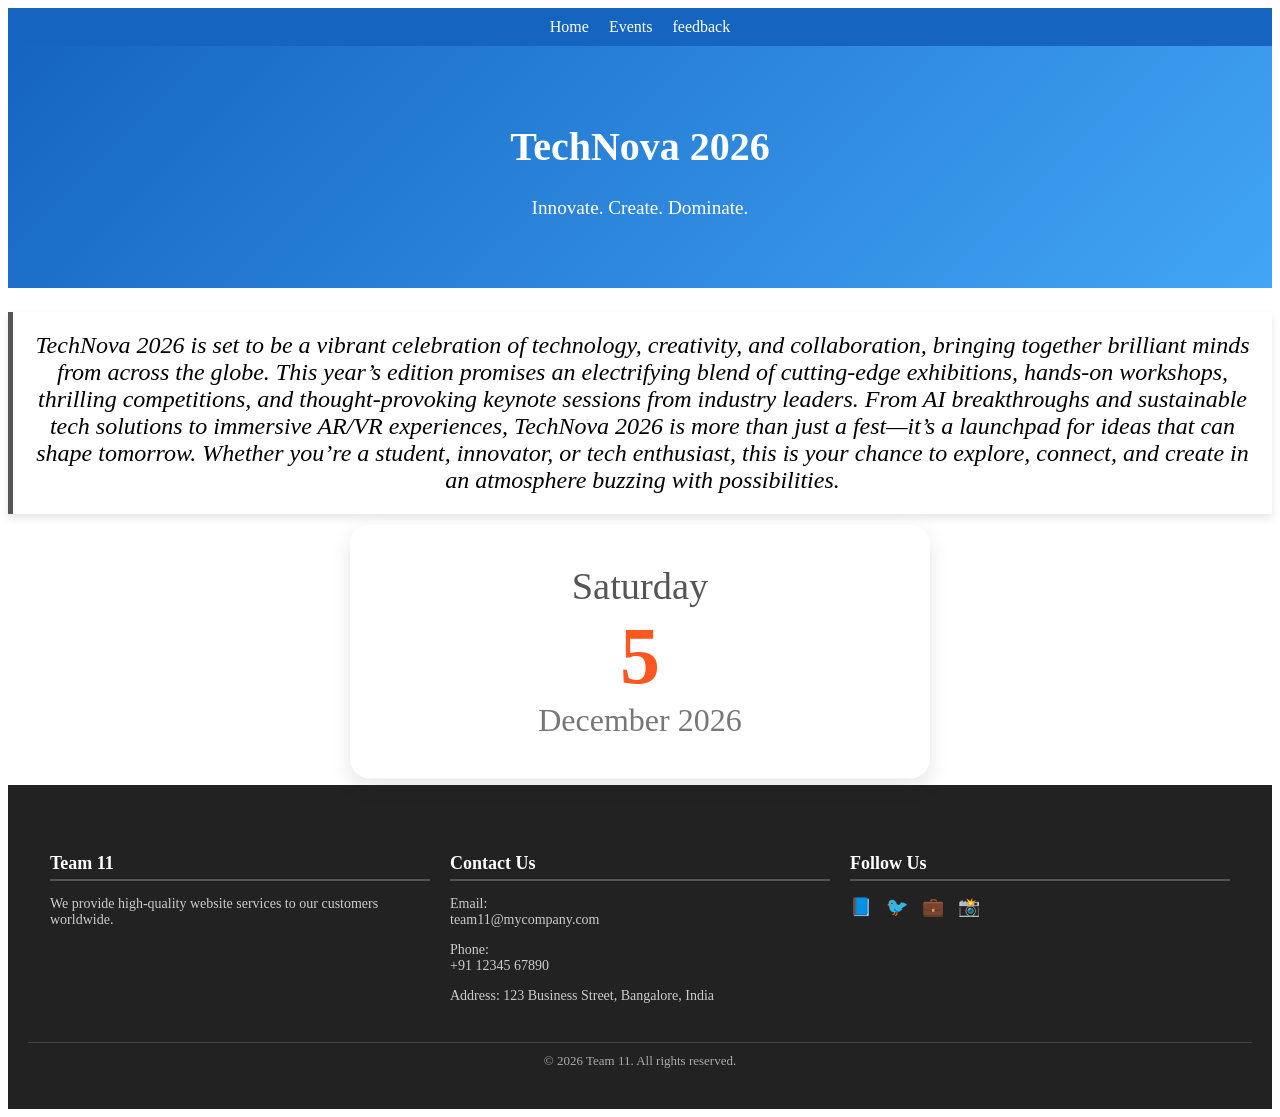
<file: index.html>
<!DOCTYPE html>
<html>
    <head>
        <title>TechNova 2026 | Home</title>
        <link rel="Stylesheet" href="style.css">
    </head>
    <body>
        <nav class="navbar">
            <a href="index.html"> Home</a>
            <a href="events.html"> Events</a>
            <a href="feedback.html"> feedback</a>
        </nav>
        <div class="banner">
            <h1>TechNova 2026</h1>
            <p>Innovate. Create. Dominate.</p>
        </div>
        <div class="Introduction">
            <p>
                TechNova 2026 is set to be a vibrant celebration of technology, creativity, and collaboration, bringing together brilliant minds from across the globe. This year’s edition promises an electrifying blend of cutting-edge exhibitions, hands-on workshops, thrilling competitions, and thought-provoking keynote sessions from industry leaders. From AI breakthroughs and sustainable tech solutions to immersive AR/VR experiences, TechNova 2026 is more than just a fest—it’s a launchpad for ideas that can shape tomorrow. Whether you’re a student, innovator, or tech enthusiast, this is your chance to explore, connect, and create in an atmosphere buzzing with possibilities.
            </p>
        </div>

        <div class="center">
            <div class="event-card" id="CurrentDay">
                
                <div class="event-day" id="eventDay"></div>
                <div class="event-date" id="eventDate"></div>
                <div class="event-month-year" id="eventMonthYear"></div>
            </div>
        </div>

        <footer class="footer"></footer>
        
        <script src="script.js"></script>
    </body>
</html>
</file>
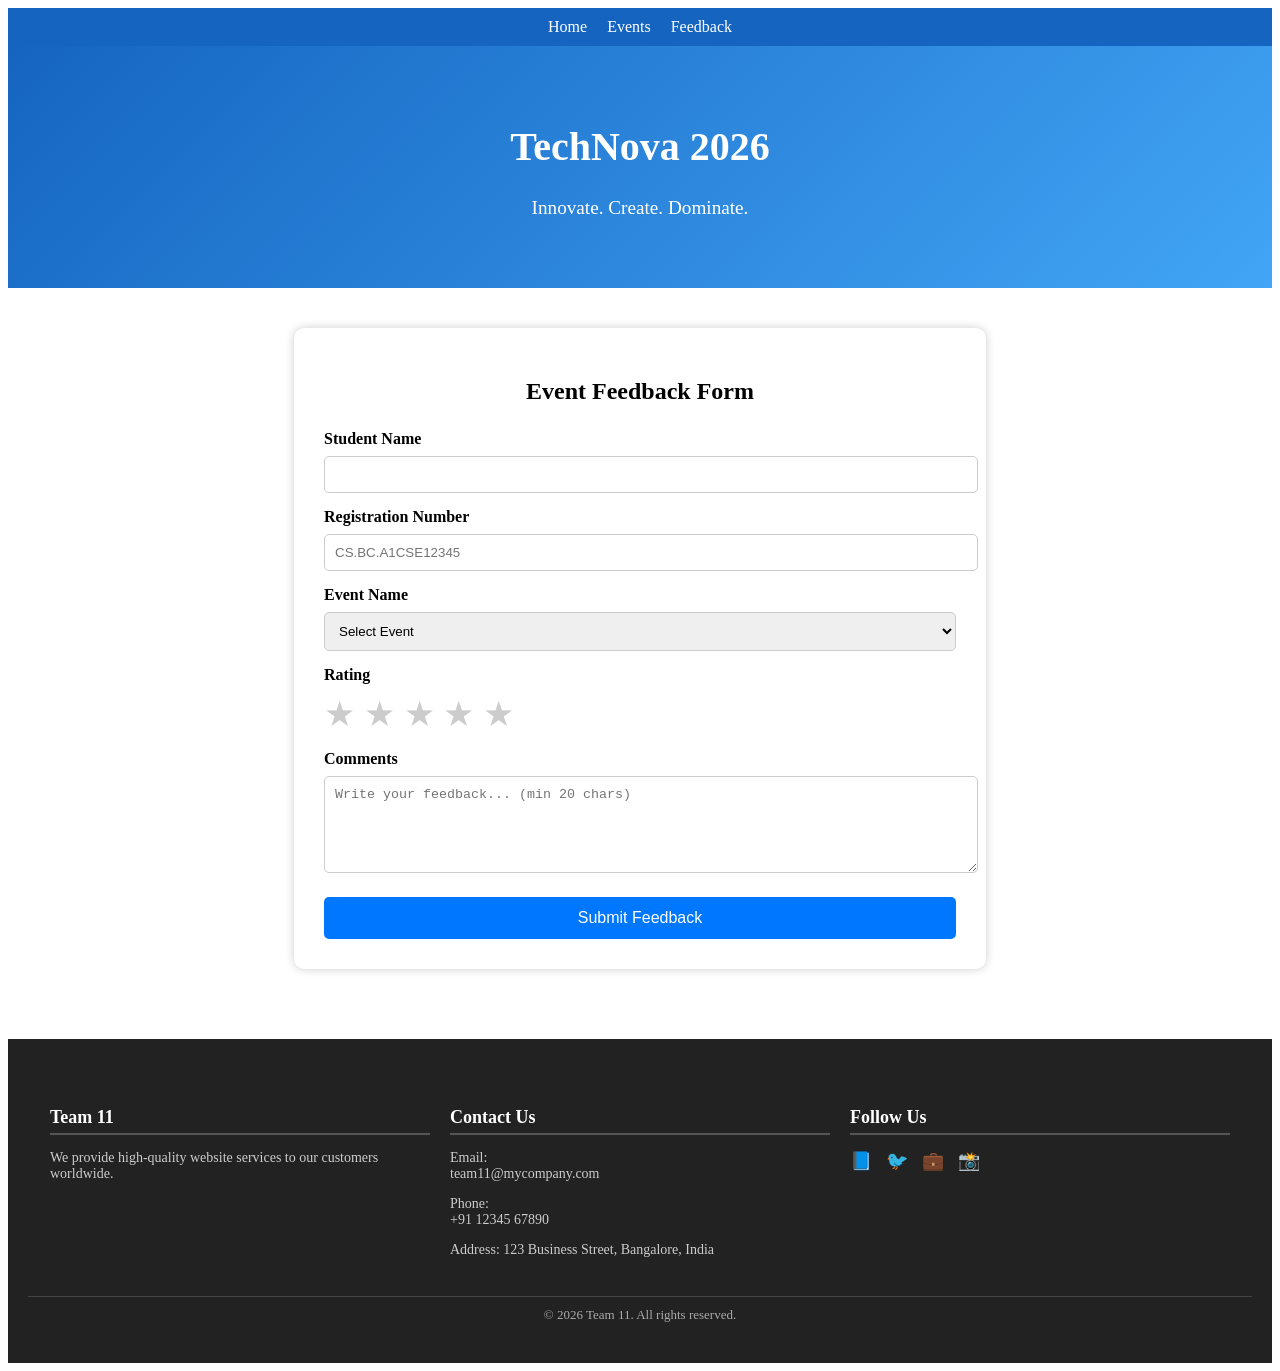
<file: feedback.html>
<!DOCTYPE html>
<html>
<head>
    <title>TechNova 2026 | Feedback</title>
    <link rel="stylesheet" href="style.css">
    <style>
        

    </style>
</head>

<body>

    <nav class="navbar">
        <a href="index.html">Home</a>
        <a href="events.html">Events</a>
        <a href="feedback.html">Feedback</a>
    </nav>

    <div class="banner">
        <h1>TechNova 2026</h1>
        <p>Innovate. Create. Dominate.</p>
    </div>

    <!-- Feedback Form -->
    <div class="feedback-container">
        <h2>Event Feedback Form</h2>

        <form id="feedbackForm">

            <label>Student Name</label>
            <input type="text" id="studentName" required>

            <label>Registration Number</label>
            <input type="text" id="regNumber" required placeholder="CS.BC.A1CSE12345">

            <label>Event Name</label>
            <select id="eventName" required>
                <option value="">Select Event</option>
            </select>

            <label>Rating</label>

            <div class="star-rating">
                <span class="star" data-value="1">★</span>
                <span class="star" data-value="2">★</span>
                <span class="star" data-value="3">★</span>
                <span class="star" data-value="4">★</span>
                <span class="star" data-value="5">★</span>
            </div>

            <input type="hidden" id="ratingValue" required>

            <label>Comments</label>
            <textarea id="comments" rows="5" placeholder="Write your feedback... (min 20 chars)" minlength="20" required></textarea>

            <button type="submit">Submit Feedback</button>

        </form>
    </div>

    <!-- Popup -->
    <div class="popup" id="popup">
        <div class="popup-content">
            <h2>Feedback Submitted ✅</h2>

            <p id="averageRating"></p>
            <p id="feedbackSummary"></p>

            <button onclick="closePopup()">Close</button>
        </div>
    </div>

    <footer class="footer"></footer>

    <script src="script.js"></script>

</body>
</html>
</file>
<file: style.css>
.events_cards {
    display: flex;
    flex-direction: column;
    gap: 50px;
}

/* .navbar {
    display: flex;
    gap: 20px;
    background: #1565c0;
    padding: 10px;
    width: 100vw;
    align-items: center;
    justify-content: center;
    margin-bottom: 50px;
}

.navbar a {
    color: #fff;
    text-decoration: none;
}

.navbar a:hover {
    text-decoration: underline;
} */

:root {
  --border: rgb(3, 169, 244);
  
  --g1: rgb(98, 0, 234);
  --g2: rgb(236, 64, 122);
  --g3: rgb(253, 216, 53);
}
/* 
body {
  background-color: rgb(10, 10, 10);
  display: grid;
  height: 100vh;
  margin: 0px;
  padding: 0px;
  place-items: center;
} */

.card {
  aspect-ratio: 1 / 1.6;
  border: 0.5vmin solid var(--border);
  cursor: pointer;
  position: relative;
  width: 56vmin;
}

.card:hover:before {
  background-position: 100% 100%;
  transform: scale(1.08, 1.03);
}

.card:hover > .card-content {
  background-position: -10% 0%;
}

.card:hover > .card-icon {
  color: white; 
}

.card:hover > .card-content > .card-subtitle > .card-subtitle-word {  
  opacity: 1;
  transform: translateY(0%);
  transition: opacity 0ms, transform 200ms cubic-bezier(.90, .06, .15, .90);
}

.card:before {
  background: linear-gradient(
    130deg, 
    transparent 0% 33%, 
    var(--g1) 66%, 
    var(--g2) 83.5%, 
    var(--g3) 100%
  );
  background-position: 0% 0%;
  background-size: 300% 300%;
  content: "";
  height: 100%;
  left: 0px;
  pointer-events: none;
  position: absolute;
  top: 0px;
  transition: background-position 350ms ease, transform 350ms ease;
  width: 100%;
  z-index: 1;
}

.card-content {
  background-image: radial-gradient(
    rgba(255, 255, 255, 0.2) 8%, 
    transparent 8%
  );
  background-position: 0% 0%;
  background-size: 5vmin 5vmin;
  height: calc(100% - 10vmin);
  padding: 5vmin;
  position: relative;
  transition: background-position 350ms ease;
  width: calc(100% - 10vmin);
  z-index: 2;
}

.card-title,
.card-subtitle {
  color: white;
  font-family: "Anek Latin", sans-serif;
  font-weight: 400;
  margin: 0px;
}

.card-title {
  font-size: 6vmin;
}

.card-subtitle {
  font-size: 3vmin;
  margin-top: 2vmin;
  text-align: center;
}

.card-subtitle-word {
  display: inline-block;
  margin: 0vmin 0.3vmin;
  opacity: 0;
  position: relative;  
  transform: translateY(40%);
  transition: none;
}

.card-icon {
  bottom: 0px;
  color: rgba(255, 255, 255, 0.5);
  font-size: 7vmin;
  left: 0px;
  margin: 5vmin;
  position: absolute;
  transition: color 250ms ease;
  z-index: 2;
}

/* -- YouTube Link Styles -- */

#source-link {
  top: 60px;
}

#source-link > i {
  color: rgb(94, 106, 210);
}

#yt-link {  
  top: 10px;
}

#yt-link > i {
  color: rgb(239, 83, 80);
}

.meta-link {
  align-items: center;
  backdrop-filter: blur(3px);
  background-color: rgba(255, 255, 255, 0.05);
  border: 1px solid rgba(255, 255, 255, 0.1);
  border-radius: 6px;
  box-shadow: 2px 2px 2px rgba(0, 0, 0, 0.1);
  cursor: pointer;  
  display: inline-flex;
  gap: 5px;
  left: 10px;
  padding: 10px 20px;
  position: fixed;
  text-decoration: none;
  transition: background-color 350ms, border-color 350ms;
  z-index: 10000;
}

.meta-link:hover {
  background-color: rgba(255, 255, 255, 0.1);
  border: 1px solid rgba(255, 255, 255, 0.2);
}

.meta-link > i, .meta-link > span {
  height: 20px;
  line-height: 20px;
}

.meta-link > span {
  color: white;
  font-family: "Anek Latin", sans-serif;
  transition: color 600ms;
}

.register-button {
  margin-top: 50px;

  align-self: center;

  padding: 1rem 2rem;

  border: none;
  border-radius: 8px;

  background: rgba(255, 255, 255, 0.15);
  color: white;

  font-size: 1rem;
  font-weight: 600;

  backdrop-filter: blur(6px);

  cursor: pointer;

  transition:
    transform 200ms ease,
    background 200ms ease;
}

.register-button:hover {
  background: rgba(255, 255, 255, 0.25);
  transform: translateY(-2px);
}

.card-subtitle {
  display: flex;
  flex-wrap: wrap;
  justify-content: center;
  align-items: center;
  white-space: pre-line;
  gap: 0.25rem;

  line-height: 1.5;

  max-width: 100%;

  overflow-wrap: break-word;
  word-break: break-word;
}

/* Prevent ugly overflow from long names */
.card-subtitle-word {
  white-space: nowrap;
}

/* Slightly smaller subtitle text for participant list */
.card-subtitle.participant-info {
  font-size: 2.2vmin;
}

/* Optional smoother layout for many names */
.card-content {
  overflow: hidden;
}

.card-subtitle {
    display: flex;
    flex-direction: column;
    gap: 10px;
    width: 100%;
}

.card-subtitle-line {
    width: 100%;
    word-wrap: break-word;
    overflow-wrap: break-word;
    line-height: 1.5;
}

.banner {
    background: linear-gradient(135deg, #1565c0, #42A5F5);
    color: #fff;
    text-align: center;
    padding: 50px 20px;
}
.banner h1 {
    font-size:  2.5rem;
}
.banner p {
    font-size:  1.2rem;
    margin-top:  10px;;
}

.Introduction {
    display: flex;
    justify-content: center; /* Horizontal center */
    align-items: center;     /* Vertical center */
}

.Introduction p {
    /* max-width: 600px; */
    padding: 20px;
    font-size: 1.5rem;
    font-style: italic;
    text-align: center;
    background: white;
    border-left: 5px solid #555;
    box-shadow: 0 4px 8px rgba(0,0,0,0.1);
}

.navbar {
    display:flex; gap:20px;
    background: #1565C0; padding: 10px;
    justify-content: center; /* Horizontal center */
    align-items: center;     /* Vertical center */
}
.navbar a{
    color:#fff;
    text-decoration: none;
}
.navbar a:hover{
    text-decoration: underline;
}

.center{
    display: flex;
    justify-content: center;
    align-items: center;
}
.event-card {
    background: white;
    border-radius: 10px;
    box-shadow: 0 4px 10px rgba(0,0,0,0.1);
    padding: 20px;
    text-align: center;
    width: 250px;
    transition: transform 0.2s ease-in-out;
    transform: scale(2);
    margin-top: 50px;
}
.event-card:hover {
    transform: scale(1.05);
}
.event-date {
    font-size: 2.5em;
    font-weight: bold;
    color: #ff5722;
}
.event-day {
    font-size: 1.2em;
    color: #555;
}
.event-month-year {
    font-size: 1em;
    color: #777;
}

/* Footer styles */
footer {
    background-color: #222;
    color: #fff;
    padding: 40px 20px;
    margin-top: 70px;
}

.footer-container {
    display: flex;
    flex-wrap: wrap;
    justify-content: space-between;
    max-width: 1200px;
    margin: auto;
}

.footer-column {
    flex: 1 1 250px;
    margin: 10px;
}

.footer-column h3 {
    margin-bottom: 15px;
    font-size: 18px;
    border-bottom: 2px solid #555;
    padding-bottom: 5px;
}

.footer-column p, 
.footer-column a {
    color: #ccc;
    font-size: 14px;
    text-decoration: none;
    display: block;
    margin-bottom: 8px;
}

.footer-column a:hover {
    color: #fff;
}

/* Social icons */
.social-icons a {
    display: inline-block;
    margin-right: 10px;
    font-size: 18px;
    color: #ccc;
    transition: color 0.3s;
}

.social-icons a:hover {
    color: #1da1f2; /* Twitter blue as example */
}

/* Footer bottom */
.footer-bottom {
    text-align: center;
    margin-top: 20px;
    font-size: 13px;
    color: #aaa;
    border-top: 1px solid #444;
    padding-top: 10px;
}

/* Responsive */
@media (max-width: 768px) {
    .footer-container {
        flex-direction: column;
        align-items: center;
    }
}

/* Feedback Form */

.feedback-container {
    width: 50%;
    margin: 40px auto;
    background: white;
    padding: 30px;
    border-radius: 10px;
    box-shadow: 0 0 10px rgba(0,0,0,0.2);
}

.feedback-container h2 {
    text-align: center;
    margin-bottom: 25px;
}

.feedback-container label {
    display: block;
    margin-top: 15px;
    font-weight: bold;
}

.feedback-container input,
.feedback-container select,
.feedback-container textarea {
    width: 100%;
    padding: 10px;
    margin-top: 8px;
    border-radius: 5px;
    border: 1px solid #ccc;
}

.feedback-container button {
    margin-top: 20px;
    width: 100%;
    padding: 12px;
    border: none;
    background: #0077ff;
    color: white;
    font-size: 16px;
    border-radius: 5px;
    cursor: pointer;
}

.feedback-container button:hover {
    background: #005fd1;
}

/* Stars */

.star-rating {
    font-size: 35px;
    color: #ccc;
    cursor: pointer;
    margin-top: 10px;
}

.star.selected {
    color: gold;
}

/* Popup */

.popup {
    display: none;
    position: fixed;
    z-index: 999;
    left: 0;
    top: 0;
    width: 100%;
    height: 100%;
    background: rgba(0,0,0,0.6);
}

.popup-content {
    background: white;
    width: 400px;
    padding: 25px;
    border-radius: 10px;
    text-align: center;
    margin: 15% auto;
}

.popup button{
    background: #0077ff;
    color: #fff;
    border: none;
    border-radius: 5px;
    cursor: pointer;
    padding: 12px;
}

.popup button:hover {
    background: #005fd1;
}
</file>
